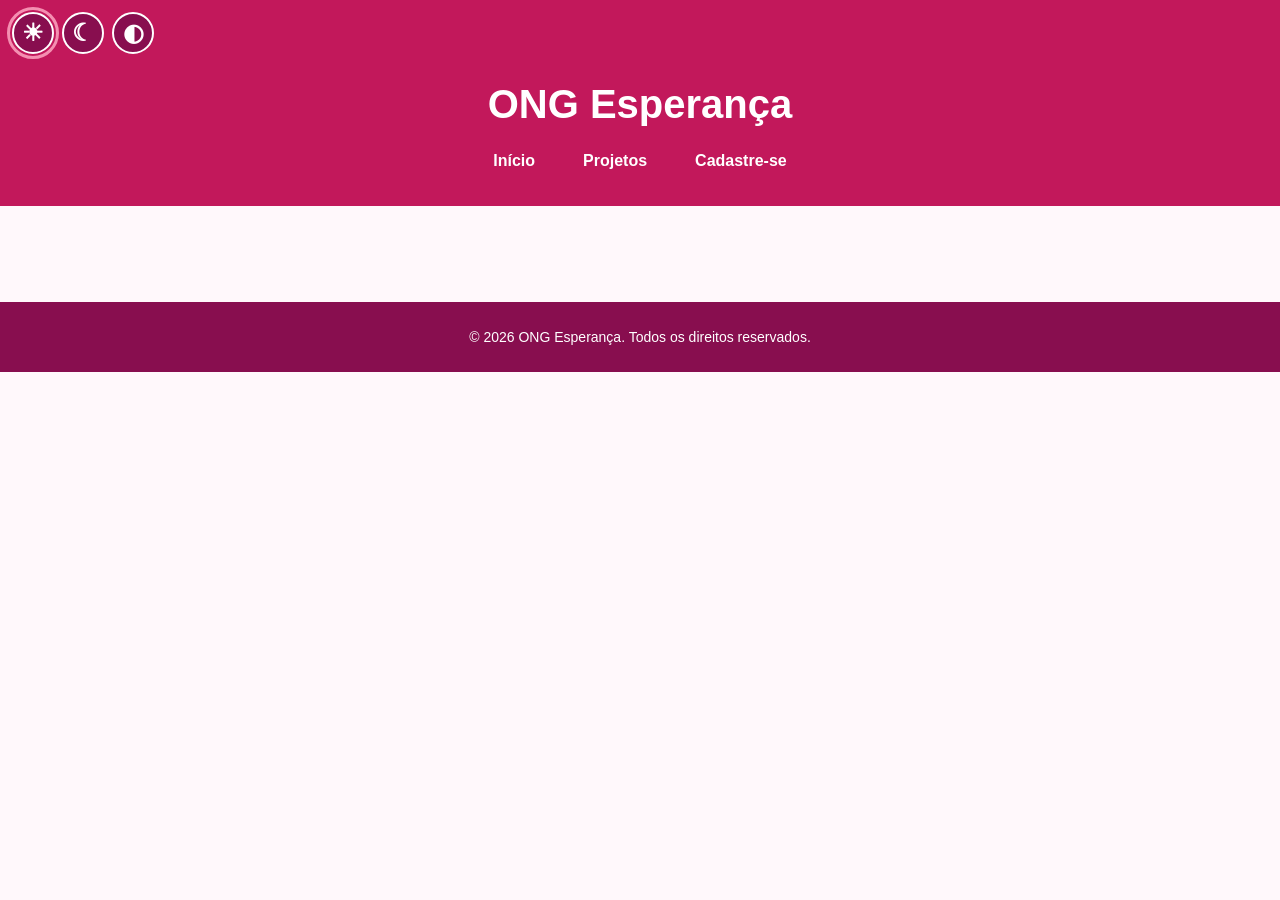
<file: index.html>
<!DOCTYPE html>
<html lang="pt-BR">
<head>
    <meta charset="UTF-8">
    <meta name="viewport" content="width=device-width, initial-scale=1.0">
    <meta http-equiv="refresh" content="0; url=html/index.html">
    <title>ONG Esperança</title>
</head>
<body>
    <p>Redirecionando para o site da ONG Esperança...</p>
    <p>
        Se a página não abrir automaticamente,
        <a href="html/index.html">clique aqui para acessar o site</a>.
    </p>
</body>
</html>
</file>
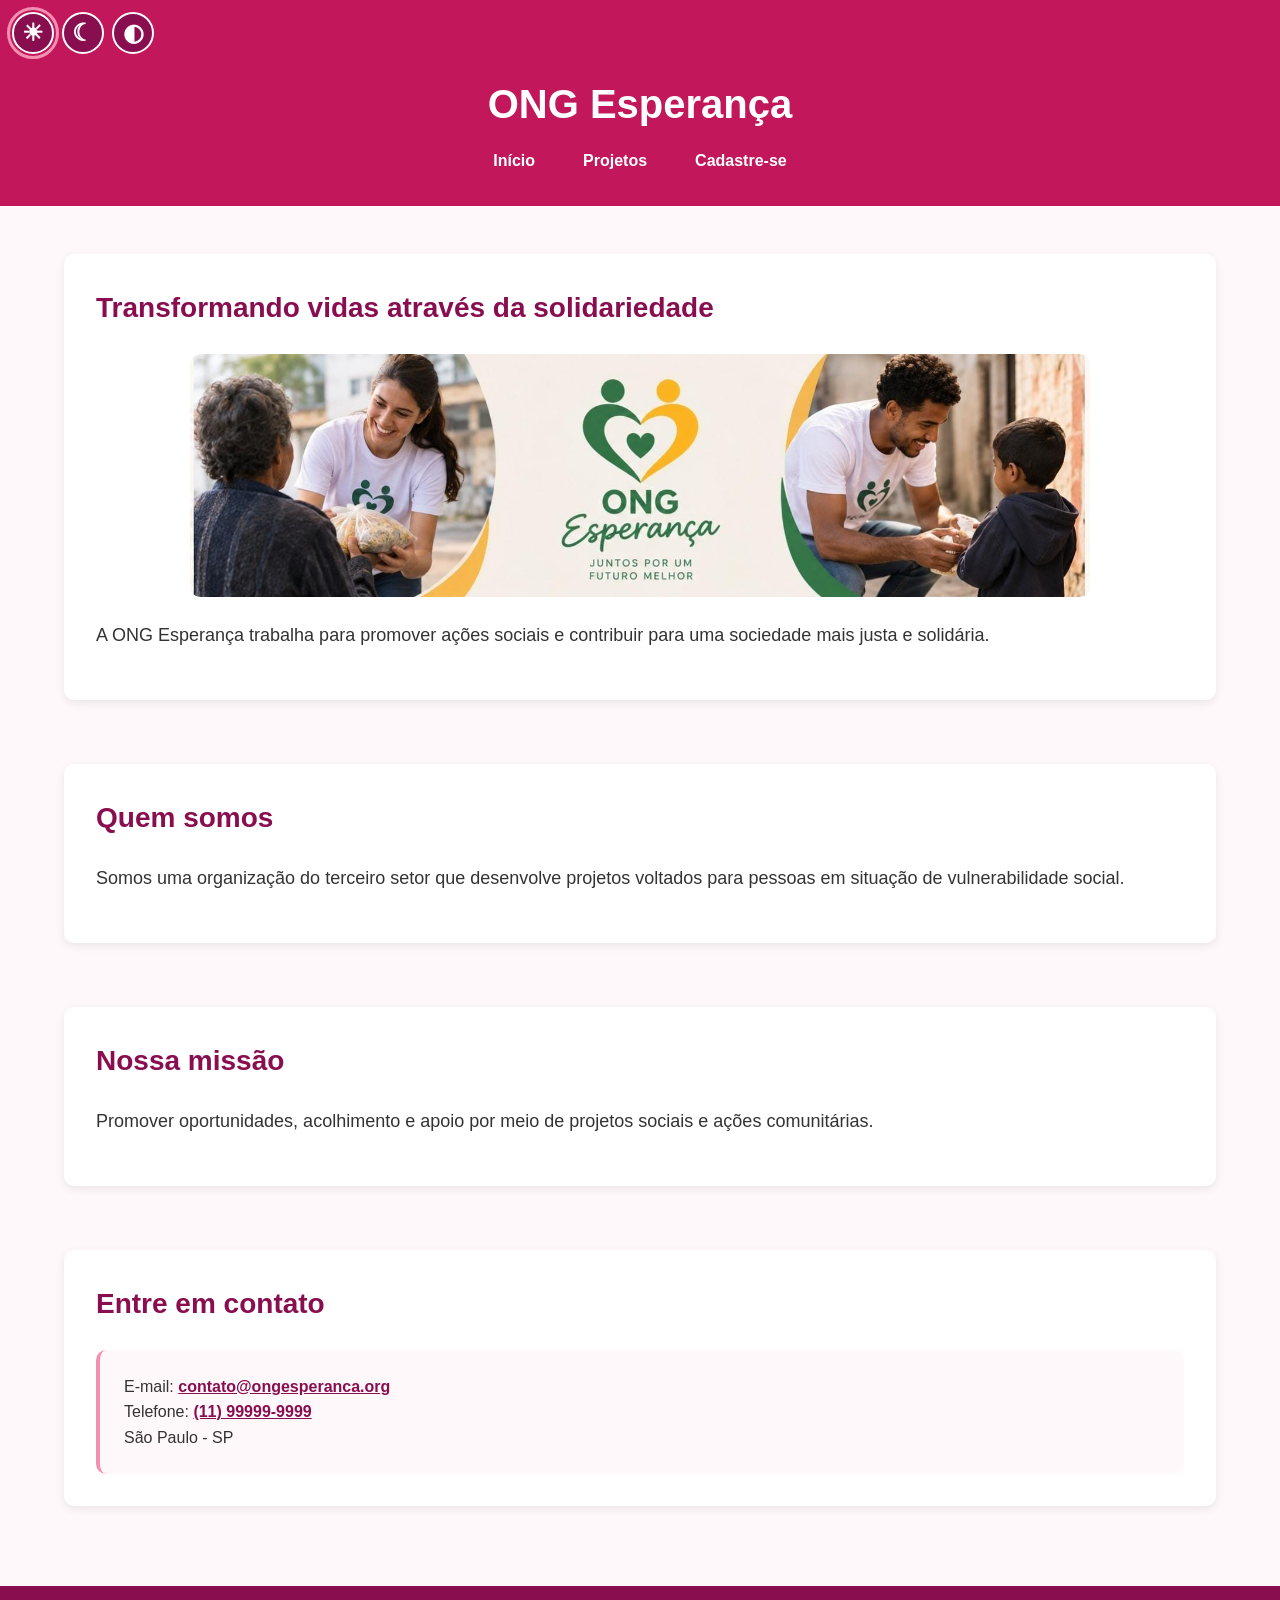
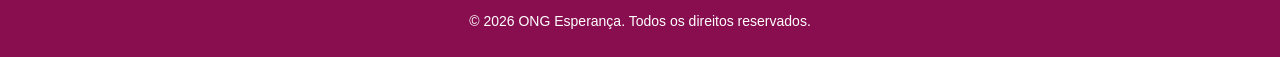
<file: html/index.html>
<!DOCTYPE html>
<html lang="pt-BR">
<head>
  <meta charset="UTF-8">
  <meta name="viewport" content="width=device-width, initial-scale=1.0">
  <meta name="description" content="ONG Esperança: ações sociais, projetos comunitários e oportunidades de voluntariado para apoiar pessoas em situação de vulnerabilidade.">
  <link rel="stylesheet" href="../css/style.css">
  <title>ONG Esperança - Início</title>
</head>
<body>
  <a class="skip-link" href="#app">Pular para o conteúdo principal</a>
  <header>
    <h1>ONG Esperança</h1>
    <div class="controles-aparencia" role="group" aria-label="Opções de aparência">
      <button
        type="button"
        data-aparencia="padrao"
        aria-label="Ativar aparência padrão"
        aria-pressed="true"
        title="Aparência padrão"
        data-tooltip="Aparência padrão">
        ☀
      </button>

      <button
        type="button"
        data-aparencia="escuro"
        aria-label="Ativar modo escuro"
        aria-pressed="false"
        title="Modo escuro"
        data-tooltip="Modo escuro">
        ☾
      </button>

      <button
        type="button"
        data-aparencia="alto-contraste"
        aria-label="Ativar alto contraste"
        aria-pressed="false"
        title="Alto contraste"
        data-tooltip="Alto contraste">
        ◐
      </button>
    </div>
      <nav aria-label="Navegação principal">
        <button class="menu-toggle" type="button" aria-label="Abrir menu">
        ☰
        </button>

        <ul class="menu-principal">
          <li>
            <a href="#inicio" data-link>Início</a>
          </li>

          <li class="item-dropdown">
            <a href="#projetos" data-link>Projetos</a>

            <ul class="submenu">
              <li>
                  <a href="#projetos-campanhas-doacao" data-link>Doações</a>
              </li>

              <li>
                  <a href="#projetos-voluntariado" data-link>Voluntariado</a>
              </li>

              <li>
                  <a href="#projetos-como-participar" data-link>Como participar</a>
              </li>
            </ul>
          </li>

          <li>
            <a href="#cadastro" data-link>Cadastre-se</a>
          </li>
        </ul>
      </nav>
  </header>
  <main id="app" tabindex="-1"></main>
  <footer><p>&copy; 2026 ONG Esperança. Todos os direitos reservados.</p></footer>
  <script type="module" src="../js/router.js"></script>
  <script src="../js/aparencia.js"></script>
</body>
</html>
</file>
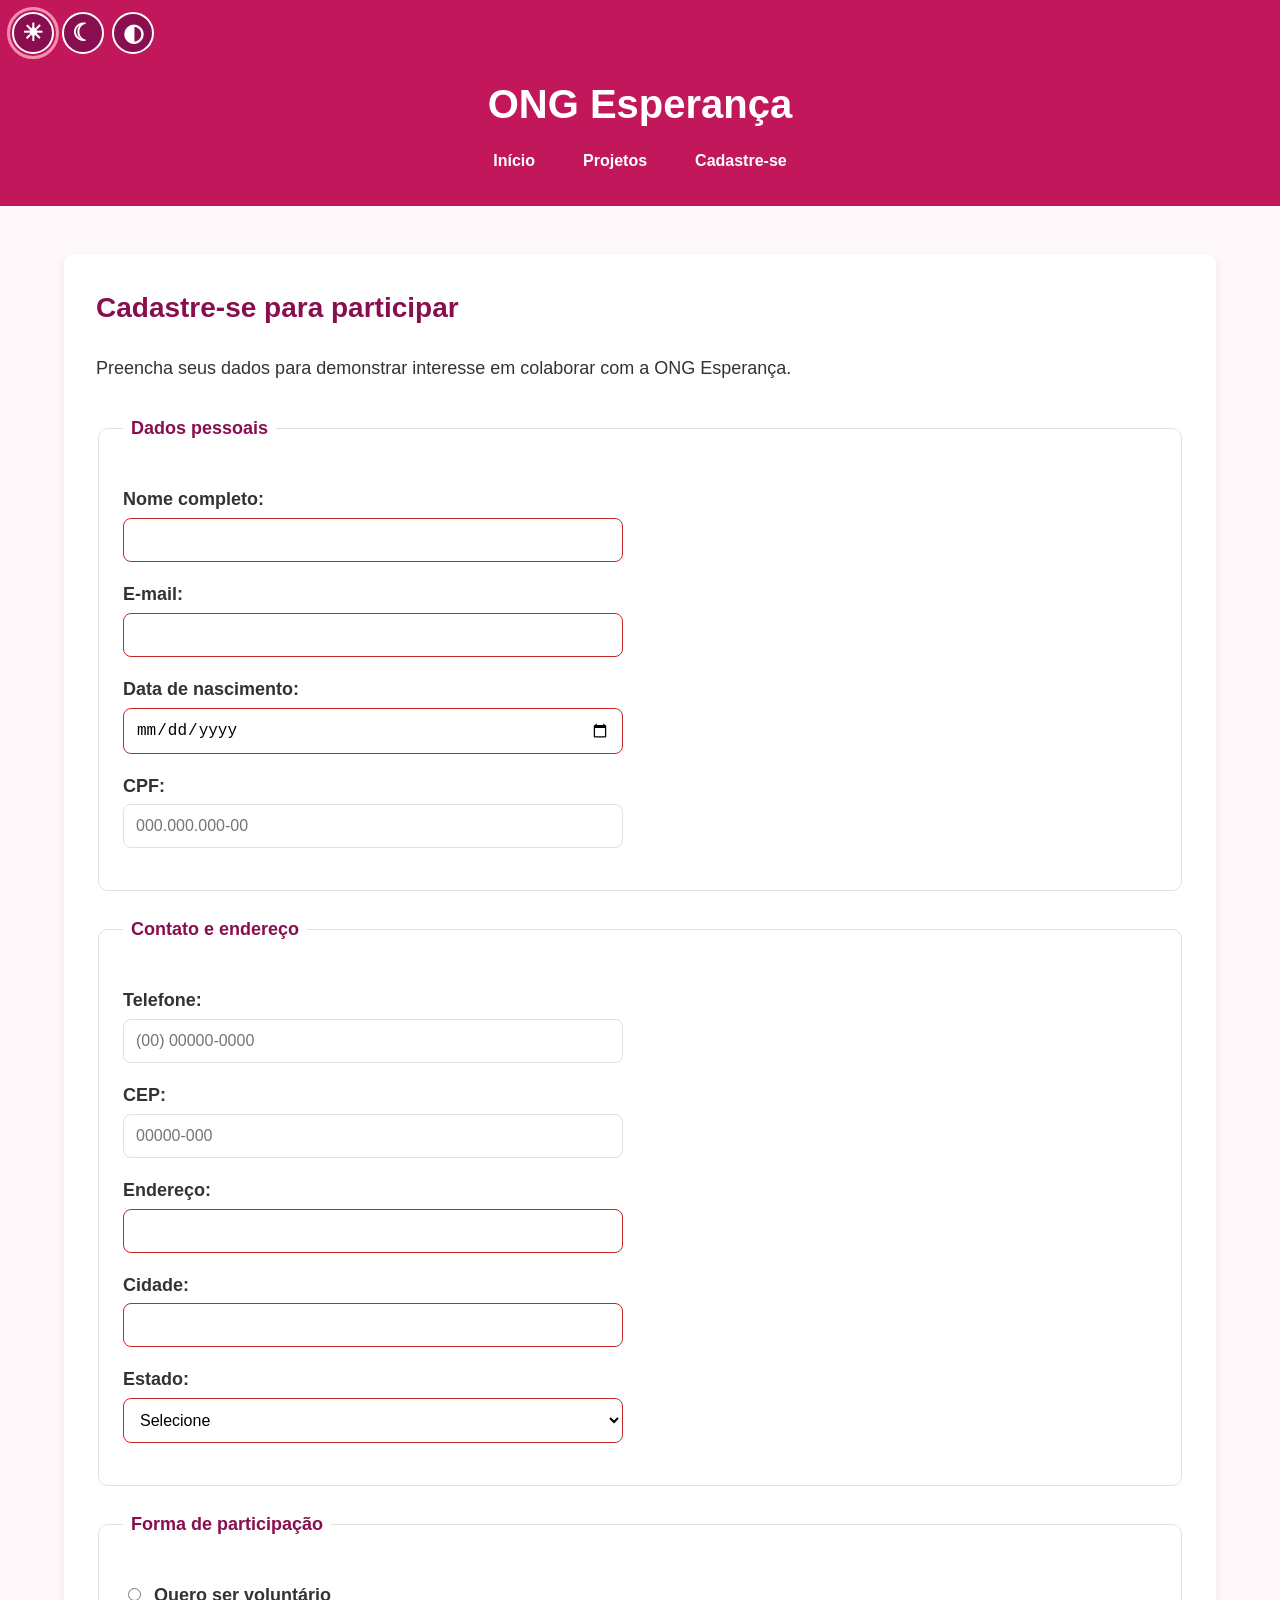
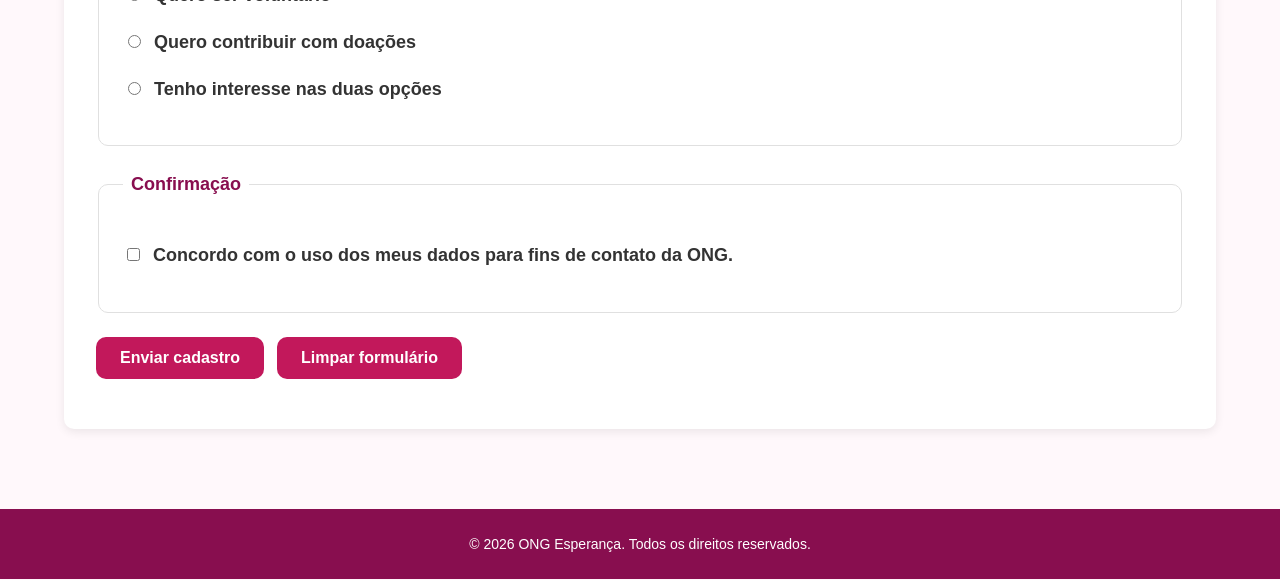
<file: html/cadastro.html>
<!DOCTYPE html>
<html lang="pt-BR">
<head>
  <meta charset="UTF-8">
  <meta name="viewport" content="width=device-width, initial-scale=1.0">
  <meta name="description" content="Formulário de cadastro da ONG Esperança para voluntariado, doações e participação em projetos sociais.">
  <link rel="stylesheet" href="../css/style.css">
  <title>ONG Esperança - Cadastro</title>
</head>
<body>
  <a class="skip-link" href="#conteudo-principal">Pular para o conteúdo principal</a>
  <header>
    <h1>ONG Esperança</h1>
    <div class="controles-aparencia" role="group" aria-label="Opções de aparência">
      <button
        type="button"
        data-aparencia="padrao"
        aria-label="Ativar aparência padrão"
        aria-pressed="true"
        title="Aparência padrão"
        data-tooltip="Aparência padrão">
        ☀
      </button>

      <button
        type="button"
        data-aparencia="escuro"
        aria-label="Ativar modo escuro"
        aria-pressed="false"
        title="Modo escuro"
        data-tooltip="Modo escuro">
        ☾
      </button>

      <button
        type="button"
        data-aparencia="alto-contraste"
        aria-label="Ativar alto contraste"
        aria-pressed="false"
        title="Alto contraste"
        data-tooltip="Alto contraste">
        ◐
      </button>
    </div>
      <nav aria-label="Navegação principal">
        <button class="menu-toggle" type="button" aria-label="Abrir menu">
        ☰
        </button>

        <ul class="menu-principal">
          <li><a href="../html/index.html">Início</a></li>

          <li class="item-dropdown">
            <a href="../html/projetos.html">Projetos</a>
            <ul class="submenu">
              <li><a href="../html/projetos.html#campanhas-doacao">Doações</a></li>
              <li><a href="../html/projetos.html#voluntariado">Voluntariado</a></li>
              <li><a href="../html/projetos.html#como-participar">Como participar</a></li>
            </ul>
          </li>

          <li><a href="../html/cadastro.html">Cadastre-se</a></li>
        </ul>
      </nav>
  </header>
  <main id="conteudo-principal" tabindex="-1">
    <section aria-labelledby="cadastro-titulo">
      <h2 id="cadastro-titulo">Cadastre-se para participar</h2>
      <p>Preencha seus dados para demonstrar interesse em colaborar com a ONG Esperança.</p>
      <form action="#" method="post">
        <fieldset>
          <legend>Dados pessoais</legend>
          <p><label for="nome">Nome completo:</label><br>
            <input type="text" id="nome" name="nome" required minlength="3" maxlength="100"></p>
          <p><label for="email">E-mail:</label><br>
            <input type="email" id="email" name="email" required></p>
          <p><label for="nascimento">Data de nascimento:</label><br>
            <input type="date" id="nascimento" name="nascimento" required></p>
          <p><label for="cpf">CPF:</label><br>
            <input type="text" id="cpf" name="cpf" placeholder="000.000.000-00"
              pattern="[0-9]{3}\.[0-9]{3}\.[0-9]{3}-[0-9]{2}" maxlength="14" required
              title="Digite o CPF no formato 000.000.000-00"></p>
        </fieldset>
        <fieldset>
          <legend>Contato e endereço</legend>
          <p><label for="telefone">Telefone:</label><br>
            <input type="tel" id="telefone" name="telefone" placeholder="(00) 00000-0000"
              pattern="\([0-9]{2}\) [0-9]{5}-[0-9]{4}" maxlength="15" required
              title="Digite o telefone no formato (00) 00000-0000"></p>
          <p><label for="cep">CEP:</label><br>
            <input type="text" id="cep" name="cep" placeholder="00000-000"
              pattern="[0-9]{5}-[0-9]{3}" maxlength="9" required
              title="Digite o CEP no formato 00000-000"></p>
          <p><label for="endereco">Endereço:</label><br>
            <input type="text" id="endereco" name="endereco" maxlength="150" required></p>
          <p><label for="cidade">Cidade:</label><br>
            <input type="text" id="cidade" name="cidade" maxlength="80" required></p>
          <p><label for="estado">Estado:</label><br>
            <select id="estado" name="estado" required>
              <option value="">Selecione</option>
              <option>AC</option><option>AL</option><option>AP</option><option>AM</option>
              <option>BA</option><option>CE</option><option>DF</option><option>ES</option>
              <option>GO</option><option>MA</option><option>MT</option><option>MS</option>
              <option>MG</option><option>PA</option><option>PB</option><option>PR</option>
              <option>PE</option><option>PI</option><option>RJ</option><option>RN</option>
              <option>RS</option><option>RO</option><option>RR</option><option>SC</option>
              <option>SP</option><option>SE</option><option>TO</option>
            </select></p>
        </fieldset>
        <fieldset>
          <legend>Forma de participação</legend>
          <p><input type="radio" id="voluntario" name="participacao" value="voluntariado" required>
            <label for="voluntario">Quero ser voluntário</label></p>
          <p><input type="radio" id="doador" name="participacao" value="doacao">
            <label for="doador">Quero contribuir com doações</label></p>
          <p><input type="radio" id="ambos" name="participacao" value="ambos">
            <label for="ambos">Tenho interesse nas duas opções</label></p>
        </fieldset>
        <fieldset>
          <legend>Confirmação</legend>
          <p>
              <input
                type="checkbox"
                id="termos"
                name="termos"
                required
              >
              <label for="termos">
                Concordo com o uso dos meus dados para
                fins de contato da ONG.
              </label>
          </p>
        </fieldset>
        <p><button type="submit">Enviar cadastro</button>
          <button type="reset">Limpar formulário</button></p>
      </form>
    </section>
  </main>
  <footer><p>&copy; 2026 ONG Esperança. Todos os direitos reservados.</p></footer>
  <script src="../js/aparencia.js"></script>
</body>
</html>
</file>
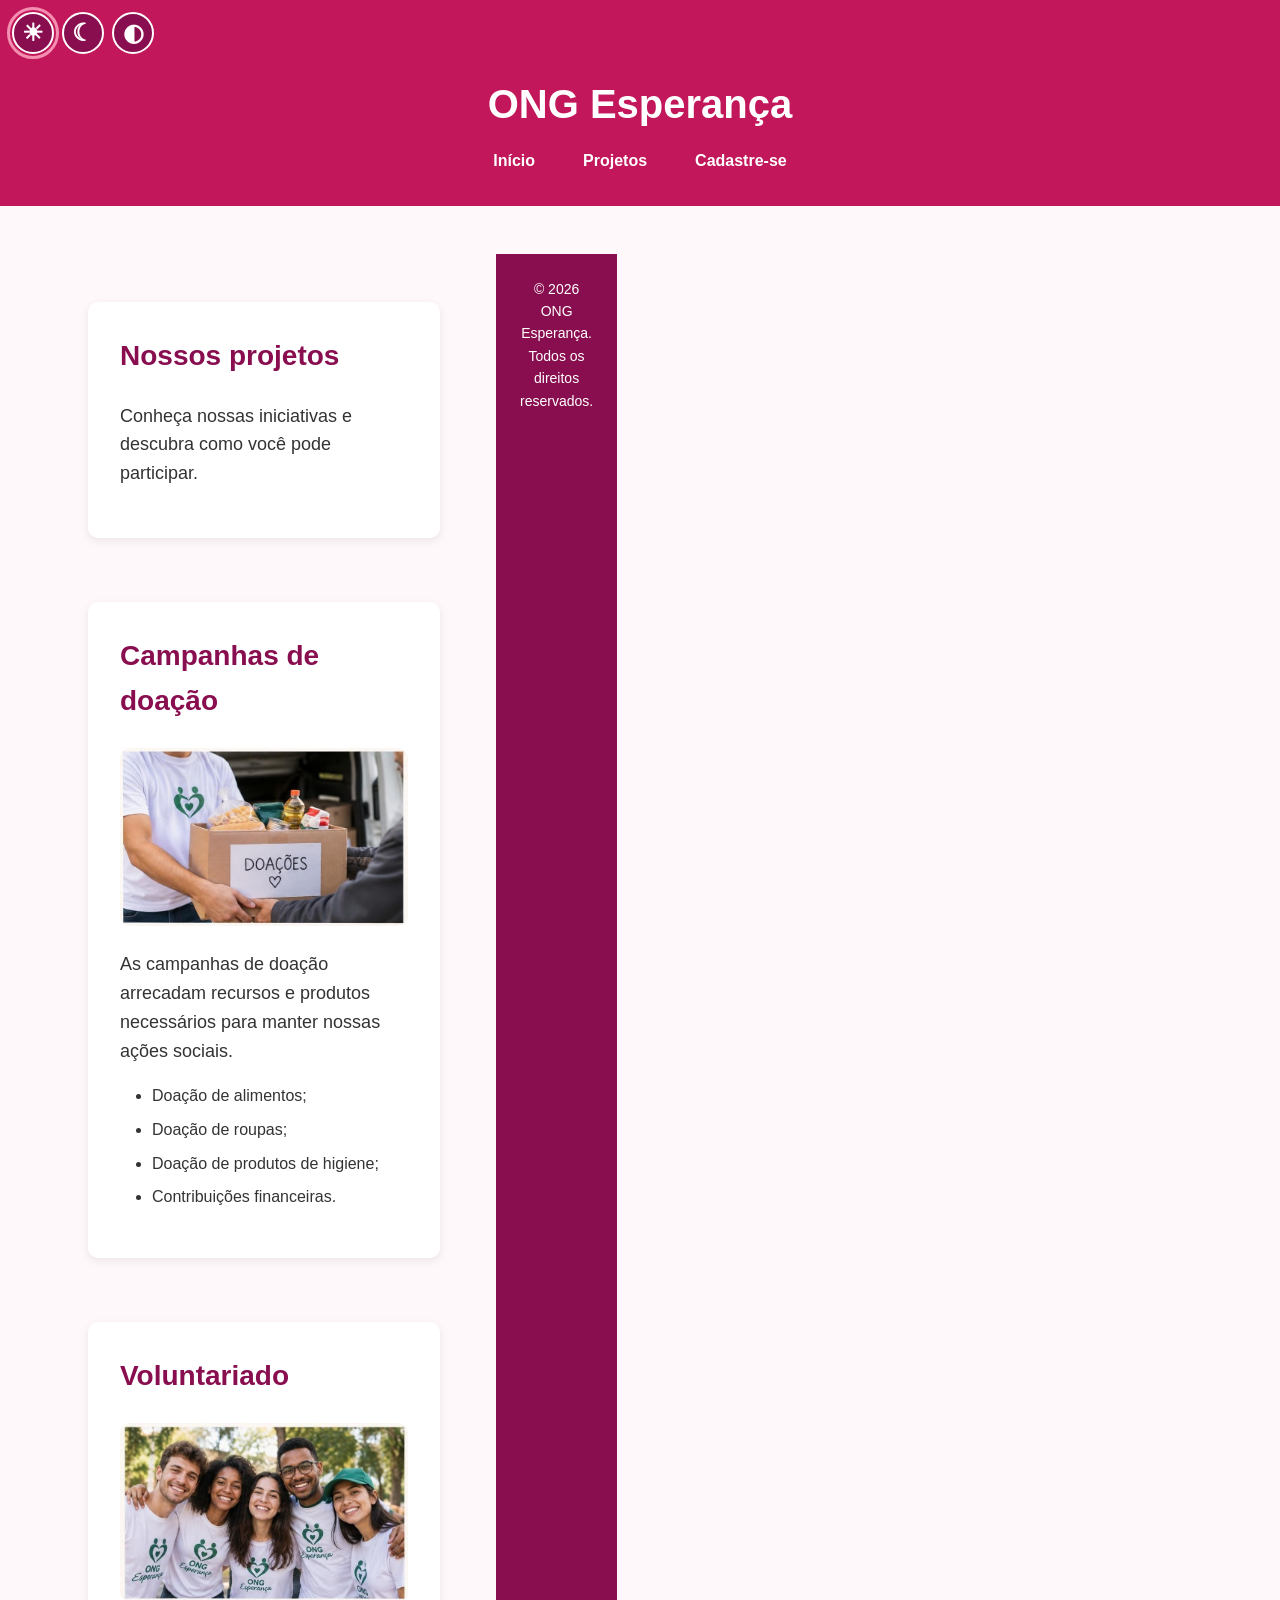
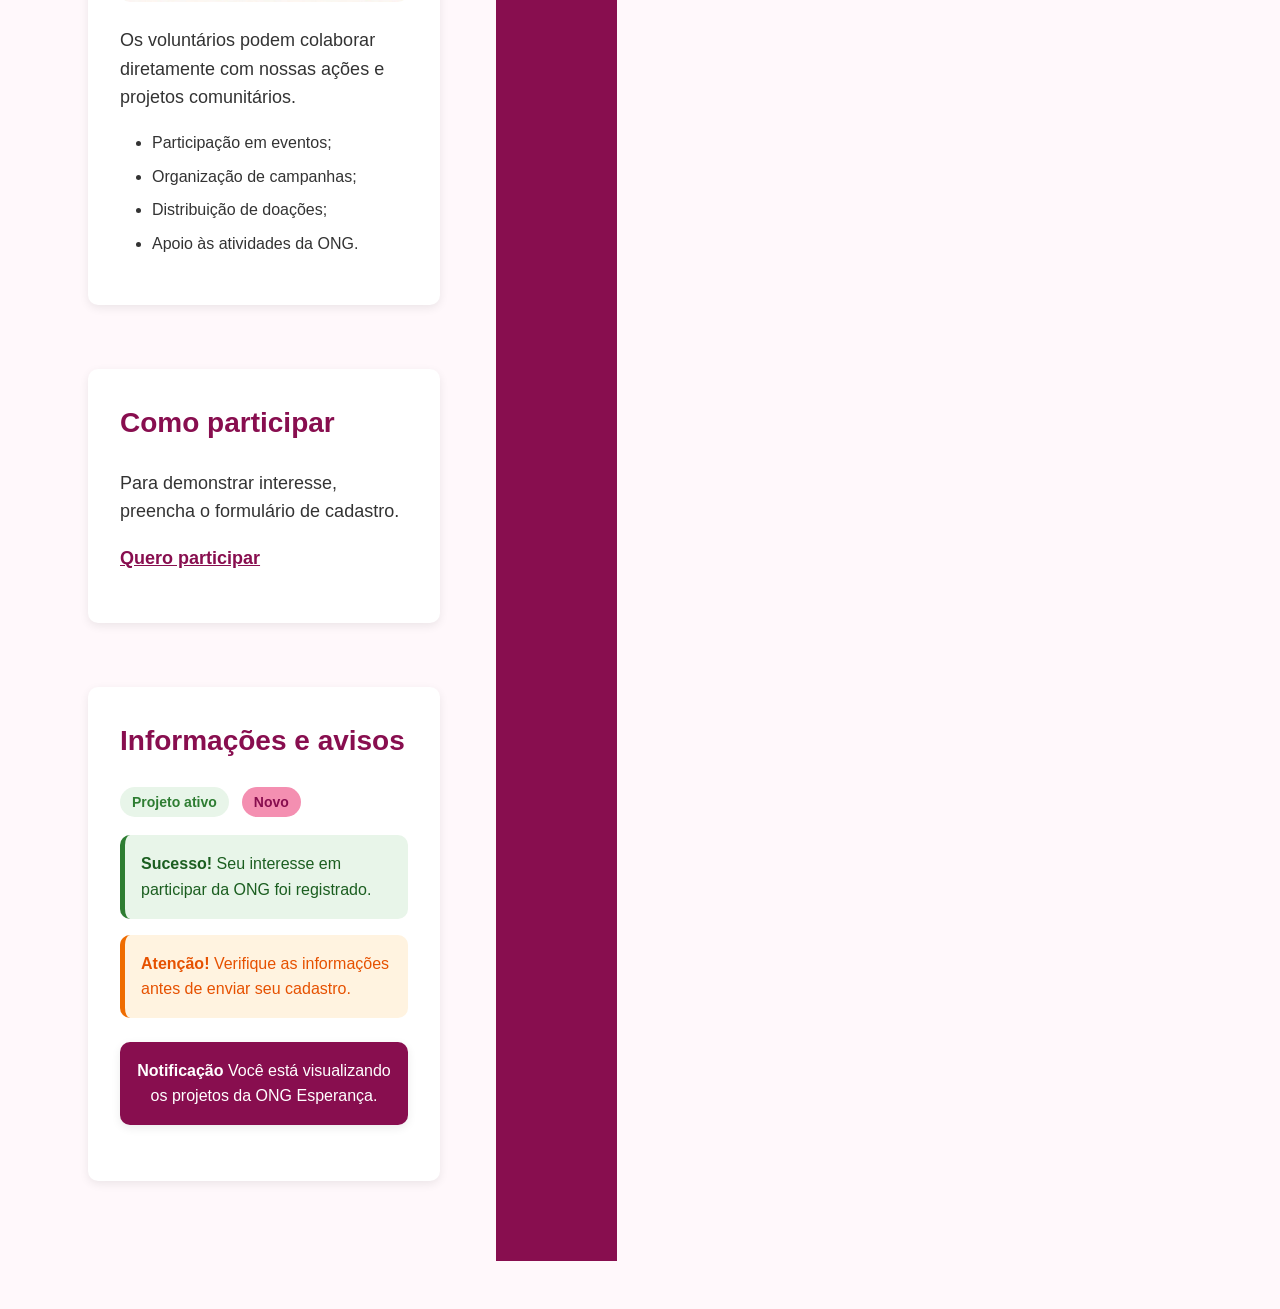
<file: html/projetos.html>
<!DOCTYPE html>
<html lang="pt-BR">
<head>
  <meta charset="UTF-8">
  <meta name="viewport" content="width=device-width, initial-scale=1.0">
  <meta name="description" content="Projetos da ONG Esperança: campanhas de doação, voluntariado e formas de participação social na comunidade.">
  <link rel="stylesheet" href="../css/style.css">
  <title>ONG Esperança - Projetos</title>
</head>
<body>
  <a class="skip-link" href="#conteudo-principal">Pular para o conteúdo principal</a>
  <header>
    <h1>ONG Esperança</h1>
    <div class="controles-aparencia" role="group" aria-label="Opções de aparência">
      <button
        type="button"
        data-aparencia="padrao"
        aria-label="Ativar aparência padrão"
        aria-pressed="true"
        title="Aparência padrão"
        data-tooltip="Aparência padrão">
        ☀
      </button>

      <button
        type="button"
        data-aparencia="escuro"
        aria-label="Ativar modo escuro"
        aria-pressed="false"
        title="Modo escuro"
        data-tooltip="Modo escuro">
        ☾
      </button>

      <button
        type="button"
        data-aparencia="alto-contraste"
        aria-label="Ativar alto contraste"
        aria-pressed="false"
        title="Alto contraste"
        data-tooltip="Alto contraste">
        ◐
      </button>
    </div>
      <nav aria-label="Navegação principal">
        <button class="menu-toggle" type="button" aria-label="Abrir menu">
        ☰
        </button>

        <ul class="menu-principal">
          <li><a href="../html/index.html">Início</a></li>

          <li class="item-dropdown">
            <a href="../html/projetos.html">Projetos</a>
            <ul class="submenu">
              <li><a href="../html/projetos.html#campanhas-doacao">Doações</a></li>
              <li><a href="../html/projetos.html#voluntariado">Voluntariado</a></li>
              <li><a href="../html/projetos.html#como-participar">Como participar</a></li>
            </ul>
          </li>

          <li><a href="../html/cadastro.html">Cadastre-se</a></li>
        </ul>
      </nav>
  </header>
  <main>
    <main id="conteudo-principal" tabindex="-1">
    <section aria-labelledby="nossos-projetos">
      <h2 id="nossos-projetos">Nossos projetos</h2>
      <p>Conheça nossas iniciativas e descubra como você pode participar.</p>
    </section>

    <section aria-labelledby="campanhas-doacao">
      <h2 id="campanhas-doacao">Campanhas de doação</h2>
      <figure>
        <img src="../img/doacoes_ong.png"
          alt="Voluntário entregando uma caixa de alimentos identificada como doação"
          width="600">
      </figure>
      <p>As campanhas de doação arrecadam recursos e produtos necessários para manter nossas ações sociais.</p>
      <ul>
        <li>Doação de alimentos;</li>
        <li>Doação de roupas;</li>
        <li>Doação de produtos de higiene;</li>
        <li>Contribuições financeiras.</li>
      </ul>
    </section>
    <section aria-labelledby="voluntariado">
      <h2 id="voluntariado">Voluntariado</h2>
      <figure>
        <img src="../img/voluntarios_ong.png"
          alt="Grupo de voluntários da ONG Esperança sorrindo juntos em um abraço coletivo"
          width="600">
      </figure>
      <p>Os voluntários podem colaborar diretamente com nossas ações e projetos comunitários.</p>
      <ul>
        <li>Participação em eventos;</li>
        <li>Organização de campanhas;</li>
        <li>Distribuição de doações;</li>
        <li>Apoio às atividades da ONG.</li>
      </ul>
    </section>
    <section aria-labelledby="como-participar">
      <h2 id="como-participar">Como participar</h2>
      <p>Para demonstrar interesse, preencha o formulário de cadastro.</p>
      <p><a href="../html/cadastro.html">Quero participar</a></p>
    </section>
    <section aria-labelledby="feedbacks">
      <h2 id="feedbacks">Informações e avisos</h2>

      <p>
        <span class="badge badge-ativo">Projeto ativo</span>
        <span class="badge badge-novo">Novo</span>
      </p>

      <div class="alerta alerta-sucesso" role="status">
        <strong>Sucesso!</strong>
        Seu interesse em participar da ONG foi registrado.
      </div>

      <div class="alerta alerta-aviso" role="alert">
        <strong>Atenção!</strong>
        Verifique as informações antes de enviar seu cadastro.
      </div>

      <div class="toast" role="status">
        <strong>Notificação</strong>
        Você está visualizando os projetos da ONG Esperança.
      </div>
    </section>
  </main>
  <footer><p>&copy; 2026 ONG Esperança. Todos os direitos reservados.</p></footer>
  <script src="../js/aparencia.js"></script>
</body>
</html>
</file>
<file: css/style.css>
/* ==============================
   DESIGN SYSTEM - ONG ESPERANÇA
   ============================== */

:root {
  /* Cores principais */
  --cor-primaria: #c2185b;
  --cor-primaria-escura: #880e4f;
  --cor-secundaria: #f48fb1;
  --cor-destaque: #ad1457;

  /* Cores neutras */
  --cor-fundo: #fff8fb;
  --cor-fundo-claro: #ffffff;
  --cor-texto: #333333;
  --cor-texto-suave: #666666;
  --cor-borda: #e0e0e0;
  --cor-branco: #ffffff;

  /* Tipografia */
  --fonte-base: 1rem;
  --fonte-pequena: 0.875rem;
  --fonte-media: 1.125rem;
  --fonte-titulo: 1.75rem;
  --fonte-principal: 2.5rem;

  /* Espaçamentos - escala modular */
  --espaco-1: 0.25rem;
  --espaco-2: 0.5rem;
  --espaco-3: 0.75rem;
  --espaco-4: 1rem;
  --espaco-5: 1.5rem;
  --espaco-6: 2rem;
  --espaco-7: 3rem;
  --espaco-8: 4rem;

  /* Outros padrões */
  --raio-borda: 10px;
  --sombra: 0 3px 10px rgba(0, 0, 0, 0.08);
}

/* ==============================
   TEMAS: ESCURO E ALTO CONTRASTE
   ============================== */

/* Modo escuro */
body[data-aparencia="escuro"] {
    color-scheme: dark;

    --cor-primaria: #9d174d;
    --cor-primaria-escura: #6b1238;
    --cor-secundaria: #f9a8d4;
    --cor-destaque: #ffb4d2;

    --cor-fundo: #121212;
    --cor-fundo-claro: #1e1e1e;
    --cor-texto: #f5f5f5;
    --cor-texto-suave: #d0d0d0;
    --cor-borda: #777777;
    --cor-branco: #ffffff;
}

/* Alto contraste */
body[data-aparencia="alto-contraste"] {
    color-scheme: light;

    --cor-primaria: #000000;
    --cor-primaria-escura: #000000;
    --cor-secundaria: #ffeb00;
    --cor-destaque: #0000cc;

    --cor-fundo: #ffffff;
    --cor-fundo-claro: #ffffff;
    --cor-texto: #000000;
    --cor-texto-suave: #111111;
    --cor-borda: #000000;
    --cor-branco: #ffffff;
}

/* ==============================
   CONFIGURAÇÕES GERAIS
   ============================== */

* {
  box-sizing: border-box;
}

html {
  scroll-behavior: smooth;
}

body {
  margin: 0;
  font-family: Arial, Helvetica, sans-serif;
  font-size: var(--fonte-base);
  line-height: 1.6;
  color: var(--cor-texto);
  background-color: var(--cor-fundo);
}

/* ==============================
   CABEÇALHO
   ============================== */

header {
  background-color: var(--cor-primaria);
  color: var(--cor-branco);
  padding: var(--espaco-5) var(--espaco-6);
  text-align: center;
}

header h1 {
  margin: 0 0 var(--espaco-3);
  font-size: var(--fonte-principal);
}

nav ul {
  display: flex;
  justify-content: center;
  gap: var(--espaco-5);
  list-style: none;
  padding: 0;
  margin: 0;
  flex-wrap: wrap;
}

nav a {
  color: var(--cor-branco);
  text-decoration: none;
  font-weight: bold;
  padding: var(--espaco-2) var(--espaco-3);
  border-radius: var(--raio-borda);
}

nav a:hover,
nav a:focus {
  background-color: var(--cor-primaria-escura);
}

/* ==============================
   SUBMENU DROPDOWN
   ============================== */

.item-dropdown {
  position: relative;
}

.submenu {
  display: none;
  position: absolute;
  top: 100%;
  left: 0;
  min-width: 200px;
  padding: var(--espaco-2);
  margin: 0;
  background-color: var(--cor-primaria-escura);
  border-radius: var(--raio-borda);
  box-shadow: var(--sombra);
  z-index: 10;
  flex-direction: column;
  gap: var(--espaco-1);
}

.item-dropdown:hover .submenu,
.item-dropdown:focus-within .submenu {
  display: flex;
}

.submenu li {
  margin: 0;
}

.submenu a {
  display: block;
  width: 100%;
}

/* ==============================
   MENU HAMBÚRGUER
   ============================== */

.menu-toggle {
  display: none;
  margin: 0 auto;
  padding: var(--espaco-2) var(--espaco-3);
  background-color: transparent;
  color: var(--cor-branco);
  font-size: 1.8rem;
}

/* ==============================
   CONTEÚDO PRINCIPAL
   ============================== */

main {
  max-width: 1200px;
  margin: 0 auto;
  padding: var(--espaco-7) var(--espaco-5);

  display: grid;
  grid-template-columns: repeat(12, 1fr);
  gap: var(--espaco-6);
}

section {
  grid-column: 1 / -1;
  background-color: var(--cor-fundo-claro);
  margin-bottom: var(--espaco-6);
  padding: var(--espaco-6);
  border-radius: var(--raio-borda);
  box-shadow: var(--sombra);
}

section h2 {
  margin-top: 0;
  color: var(--cor-primaria-escura);
  font-size: var(--fonte-titulo);
}

section p {
  font-size: var(--fonte-media);
}

figure {
  margin: var(--espaco-5) 0;
  text-align: center;
}

figure img {
  display: block;
  max-width: 100%;
  height: auto;
  margin: 0 auto;
  border-radius: var(--raio-borda);
}

/* ==============================
   LISTAS
   ============================== */

ul {
  padding-left: var(--espaco-6);
}

li {
  margin-bottom: var(--espaco-2);
}

/* ==============================
   LINKS
   ============================== */

main a {
  color: var(--cor-primaria-escura);
  font-weight: bold;
}

main a:hover,
main a:focus {
  color: var(--cor-destaque);
}

/* ==============================
   CONTATO
   ============================== */

address {
  font-style: normal;
  background-color: var(--cor-fundo);
  padding: var(--espaco-5);
  border-left: 4px solid var(--cor-secundaria);
  border-radius: var(--raio-borda);
}

/* ==============================
   FORMULÁRIO
   ============================== */

form {
  margin-top: var(--espaco-6);
}

fieldset {
  border: 1px solid var(--cor-borda);
  border-radius: var(--raio-borda);
  padding: var(--espaco-5);
  margin-bottom: var(--espaco-5);
}

legend {
  color: var(--cor-primaria-escura);
  font-weight: bold;
  font-size: var(--fonte-media);
  padding: 0 var(--espaco-2);
}

label {
  font-weight: bold;
}

input,
select {
  width: 100%;
  max-width: 500px;
  padding: var(--espaco-3);
  margin-top: var(--espaco-1);
  border: 1px solid var(--cor-borda);
  border-radius: var(--espaco-2);
  font-size: var(--fonte-base);
  background-color: var(--cor-branco);
}

input:focus,
select:focus {
  outline: 2px solid var(--cor-secundaria);
  border-color: var(--cor-primaria);
}

input:valid,
select:valid {
  border-color: #2e7d32;
}

input:invalid:not(:placeholder-shown),
select:invalid {
  border-color: #c62828;
}

input[type="radio"],
input[type="checkbox"] {
  width: auto;
  margin-right: var(--espaco-2);
}

button {
  padding: var(--espaco-3) var(--espaco-5);
  margin-right: var(--espaco-2);
  border: none;
  border-radius: var(--raio-borda);
  background-color: var(--cor-primaria);
  color: var(--cor-branco);
  font-size: var(--fonte-base);
  font-weight: bold;
  cursor: pointer;
  transition: 0.2s;
}

button:hover {
  background-color: var(--cor-primaria-escura);
}

button:focus {
  outline: 3px solid var(--cor-secundaria);
}

button:active {
  transform: scale(0.98);
}

button:disabled {
  background-color: var(--cor-texto-suave);
  cursor: not-allowed;
  opacity: 0.6;
}

/* ==============================
   AÇÕES DO FORMULÁRIO
   ============================== */

.acoes-formulario {
  display: flex;
  justify-content: center;
  align-items: center;
  gap: var(--espaco-3);
  flex-wrap: wrap;
}

/* ==============================
   FEEDBACK E MICROINTERAÇÕES
   ============================== */

.badge {
  display: inline-block;
  padding: var(--espaco-1) var(--espaco-3);
  margin-right: var(--espaco-2);
  border-radius: 20px;
  font-size: var(--fonte-pequena);
  font-weight: bold;
}

.badge-ativo {
  background-color: #e8f5e9;
  color: #2e7d32;
}

.badge-novo {
  background-color: var(--cor-secundaria);
  color: var(--cor-primaria-escura);
}

.alerta {
  padding: var(--espaco-4);
  margin: var(--espaco-4) 0;
  border-radius: var(--raio-borda);
  border-left: 5px solid;
}

.alerta-sucesso {
  background-color: #e8f5e9;
  border-color: #2e7d32;
  color: #1b5e20;
}

.alerta-aviso {
  background-color: #fff3e0;
  border-color: #ef6c00;
  color: #e65100;
}

.toast {
  max-width: 400px;
  margin: var(--espaco-5) auto;
  padding: var(--espaco-4);
  background-color: var(--cor-primaria-escura);
  color: var(--cor-branco);
  border-radius: var(--raio-borda);
  box-shadow: var(--sombra);
  text-align: center;
}

/* ==============================
   RODAPÉ
   ============================== */

footer {
  background-color: var(--cor-primaria-escura);
  color: var(--cor-branco);
  text-align: center;
  padding: var(--espaco-5);
}

footer p {
  margin: 0;
  font-size: var(--fonte-pequena);
}

/* ==============================
   RESPONSIVIDADE
   ============================== */

/* Telas muito grandes */
@media (min-width: 1400px) {
  main {
    max-width: 1300px;
  }

  section {
    padding: var(--espaco-7);
  }
}

/* Desktops */
@media (max-width: 1200px) {
  main {
    padding: var(--espaco-6) var(--espaco-5);
  }
}

/* Tablets grandes */
@media (max-width: 992px) {
  main {
    grid-template-columns: repeat(6, 1fr);
  }

  section {
    grid-column: 1 / -1;
  }

  header h1 {
    font-size: 2.2rem;
  }
}

/* Tablets pequenos */
@media (max-width: 768px) {
  main {
    grid-template-columns: repeat(4, 1fr);
    padding: var(--espaco-5) var(--espaco-4);
  }

  section {
    padding: var(--espaco-5);
  }

  nav ul {
    gap: var(--espaco-3);
  }
}

/* Celulares */
@media (max-width: 600px) {

  main {
    display: block;
    padding: var(--espaco-5) var(--espaco-3);
  }

  header {
    padding: var(--espaco-5) var(--espaco-4);
  }

  header h1 {
    font-size: 2rem;
  }

  /* Botão hambúrguer */
  .menu-toggle {
    display: block;
  }

  /* Menu principal fechado */
  nav .menu-principal {
    display: none;
    flex-direction: column;
    gap: var(--espaco-2);
    margin-top: var(--espaco-3);
  }

  /* Abre o menu ao focar/interagir */
  nav:focus-within .menu-principal {
    display: flex;
  }

  /* Submenu no celular */
  .submenu {
    position: static;
    width: 100%;
    box-shadow: none;
  }

  .item-dropdown:focus-within .submenu {
    display: flex;
  }

  section {
    padding: var(--espaco-5);
  }

  section h2 {
    font-size: 1.5rem;
  }

  .acoes-formulario {
    flex-direction: column;
    align-items: stretch;
  }

  button {
    width: 100%;
    margin-bottom: var(--espaco-2);
  }
}

/* Feedback visual da validação do formulário */

.campo-valido {
    border: 2px solid #2e7d32 !important;
}

.campo-invalido {
    border: 2px solid #c62828 !important;
}

.mensagem-erro {
    display: block;
    margin-top: 0.25rem;
    color: #c62828;
    font-size: 0.875rem;
}

/* Destaque de foco para navegação pelo teclado */
a:focus-visible,
button:focus-visible,
input:focus-visible,
select:focus-visible,
textarea:focus-visible {
    outline: 3px solid var(--cor-destaque);
    outline-offset: 3px;
}

/* Link de salto para navegação pelo teclado */
.skip-link {
    position: absolute;
    top: var(--espaco-2);
    left: var(--espaco-2);
    z-index: 1000;
    padding: var(--espaco-3) var(--espaco-5);
    background-color: var(--cor-branco);
    color: var(--cor-primaria-escura);
    border: 2px solid var(--cor-primaria-escura);
    border-radius: var(--raio-borda);
    font-weight: bold;
    transform: translateY(-150%);
}

.skip-link:focus {
    transform: translateY(0);
}

/* ==============================
   CONTROLES DE APARÊNCIA
   ============================== */

.controles-aparencia {
    display: flex;
    justify-content: center;
    align-items: center;
    gap: var(--espaco-2);
    flex-wrap: wrap;
    margin: var(--espaco-3) 0 var(--espaco-4);
}

.controles-aparencia button {
    width: auto;
    margin: 0;
    padding: var(--espaco-2) var(--espaco-3);
    border: 2px solid var(--cor-branco);
    border-radius: var(--raio-borda);
    background-color: var(--cor-primaria-escura);
    color: var(--cor-branco);
    font-size: var(--fonte-pequena);
}

.controles-aparencia button[aria-pressed="true"] {
    outline: 3px solid var(--cor-secundaria);
    outline-offset: 2px;
}

.controles-aparencia button:hover {
    filter: brightness(1.15);
}

/* Ajustes de leitura no modo escuro */
body[data-aparencia="escuro"] section h2,
body[data-aparencia="escuro"] legend,
body[data-aparencia="escuro"] main a {
    color: #ffb4d2;
}

body[data-aparencia="escuro"] main a:hover,
body[data-aparencia="escuro"] main a:focus {
    color: #ffffff;
}

body[data-aparencia="escuro"] input,
body[data-aparencia="escuro"] select {
    background-color: #292929;
    color: #ffffff;
    border-color: #aaaaaa;
}

body[data-aparencia="escuro"] input::placeholder {
    color: #d0d0d0;
}

body[data-aparencia="escuro"] .controles-aparencia button {
    background-color: #292929;
    border-color: #f5f5f5;
}

/* Ajustes para alto contraste */
body[data-aparencia="alto-contraste"] header,
body[data-aparencia="alto-contraste"] footer,
body[data-aparencia="alto-contraste"] .submenu {
    background-color: #000000;
    color: #ffffff;
}

body[data-aparencia="alto-contraste"] nav a,
body[data-aparencia="alto-contraste"] footer,
body[data-aparencia="alto-contraste"] footer p {
    color: #ffffff;
}

body[data-aparencia="alto-contraste"] section,
body[data-aparencia="alto-contraste"] address,
body[data-aparencia="alto-contraste"] fieldset {
    border: 2px solid #000000;
    box-shadow: none;
}

body[data-aparencia="alto-contraste"] section h2,
body[data-aparencia="alto-contraste"] legend,
body[data-aparencia="alto-contraste"] main a {
    color: #0000cc;
}

body[data-aparencia="alto-contraste"] input,
body[data-aparencia="alto-contraste"] select {
    background-color: #ffffff;
    color: #000000;
    border: 2px solid #000000;
}

body[data-aparencia="alto-contraste"] button {
    background-color: #000000;
    color: #ffffff;
    border: 2px solid #000000;
}

body[data-aparencia="alto-contraste"] button:hover,
body[data-aparencia="alto-contraste"] nav a:hover,
body[data-aparencia="alto-contraste"] nav a:focus {
    background-color: #ffeb00;
    color: #000000;
}

body[data-aparencia="alto-contraste"] .controles-aparencia button[aria-pressed="true"] {
    outline: 4px solid #ffeb00;
    outline-offset: 2px;
}

/* Foco bem visível nos temas acessíveis */
body[data-aparencia="alto-contraste"] a:focus-visible,
body[data-aparencia="alto-contraste"] button:focus-visible,
body[data-aparencia="alto-contraste"] input:focus-visible,
body[data-aparencia="alto-contraste"] select:focus-visible,
body[data-aparencia="alto-contraste"] textarea:focus-visible {
    outline: 4px solid #ffeb00;
    outline-offset: 3px;
}

/* Mantém os controles confortáveis em celulares */
@media (max-width: 600px) {
    .controles-aparencia {
        gap: var(--espaco-2);
    }

    .controles-aparencia button {
        width: auto;
        margin-bottom: 0;
    }
}

/* ==============================
   ÍCONES DE APARÊNCIA NO CABEÇALHO
   ============================== */

header {
    position: relative;
    padding-top: 4.5rem;
}

.controles-aparencia {
    position: absolute;
    top: 12px;
    left: 12px;
    display: flex;
    justify-content: flex-start;
    align-items: center;
    gap: 8px;
    margin: 0;
    z-index: 20;
}

.controles-aparencia button {
    display: grid;
    place-items: center;
    width: 42px;
    height: 42px;
    padding: 0;
    margin: 0;
    border: 2px solid currentColor;
    border-radius: 50%;
    font-size: 1.5rem;
    line-height: 1;
    cursor: pointer;
}

/* Dica de texto ao passar o mouse ou usar o teclado */
.controles-aparencia button::after {
    content: attr(data-tooltip);
    position: absolute;
    top: calc(100% + 8px);
    left: 0;
    width: max-content;
    max-width: 180px;
    padding: 6px 10px;
    border: 1px solid #ffffff;
    border-radius: 6px;
    background-color: #111111;
    color: #ffffff;
    font-size: 0.875rem;
    font-weight: normal;
    line-height: 1.3;
    white-space: normal;
    opacity: 0;
    visibility: hidden;
    pointer-events: none;
    z-index: 30;
}

.controles-aparencia button:hover::after,
.controles-aparencia button:focus-visible::after {
    opacity: 1;
    visibility: visible;
}

/* O ícone selecionado fica destacado */
.controles-aparencia button[aria-pressed="true"] {
    outline: 3px solid var(--cor-secundaria);
    outline-offset: 2px;
}

/* Ajuste de posicionamento para telas pequenas */
@media (max-width: 600px) {
    header {
        padding-top: 4.5rem;
    }

    .controles-aparencia {
        top: 10px;
        left: 10px;
    }

    .controles-aparencia button {
        width: 38px;
        height: 38px;
        font-size: 1.35rem;
    }
}

/* ==============================
   AJUSTES FINAIS DE CONTRASTE
   ============================== */

/* Mensagens no modo escuro */
body[data-aparencia="escuro"] .badge-ativo {
    background-color: #173d25;
    color: #d6f5dc;
}

body[data-aparencia="escuro"] .badge-novo {
    background-color: #6b1238;
    color: #ffffff;
}

body[data-aparencia="escuro"] .alerta-sucesso {
    background-color: #173d25;
    border-color: #78d994;
    color: #e1f8e6;
}

body[data-aparencia="escuro"] .alerta-aviso {
    background-color: #3a2b08;
    border-color: #ffcf4a;
    color: #fff0b3;
}

body[data-aparencia="escuro"] .mensagem-erro {
    color: #ff9e9e;
}

/* Mensagens no alto contraste */
body[data-aparencia="alto-contraste"] .badge-ativo,
body[data-aparencia="alto-contraste"] .badge-novo {
    background-color: #ffffff;
    color: #000000;
    border: 2px solid #000000;
}

body[data-aparencia="alto-contraste"] .alerta-sucesso {
    background-color: #ffffff;
    border: 3px solid #000000;
    color: #000000;
}

body[data-aparencia="alto-contraste"] .alerta-aviso {
    background-color: #ffeb00;
    border: 3px solid #000000;
    color: #000000;
}

body[data-aparencia="alto-contraste"] .mensagem-erro {
    padding: 0.25rem;
    background-color: #ffeb00;
    color: #000000;
    font-weight: bold;
}

/* Foco visível: alto contraste em fundos claros */
body[data-aparencia="alto-contraste"] main a:focus-visible,
body[data-aparencia="alto-contraste"] input:focus-visible,
body[data-aparencia="alto-contraste"] select:focus-visible,
body[data-aparencia="alto-contraste"] textarea:focus-visible {
    outline: 4px solid #000000;
    outline-offset: 3px;
}

/* Foco nos botões escuros do cabeçalho */
body[data-aparencia="alto-contraste"] header button:focus-visible {
    outline: 4px solid #ffeb00;
    outline-offset: 3px;
}
</file>
